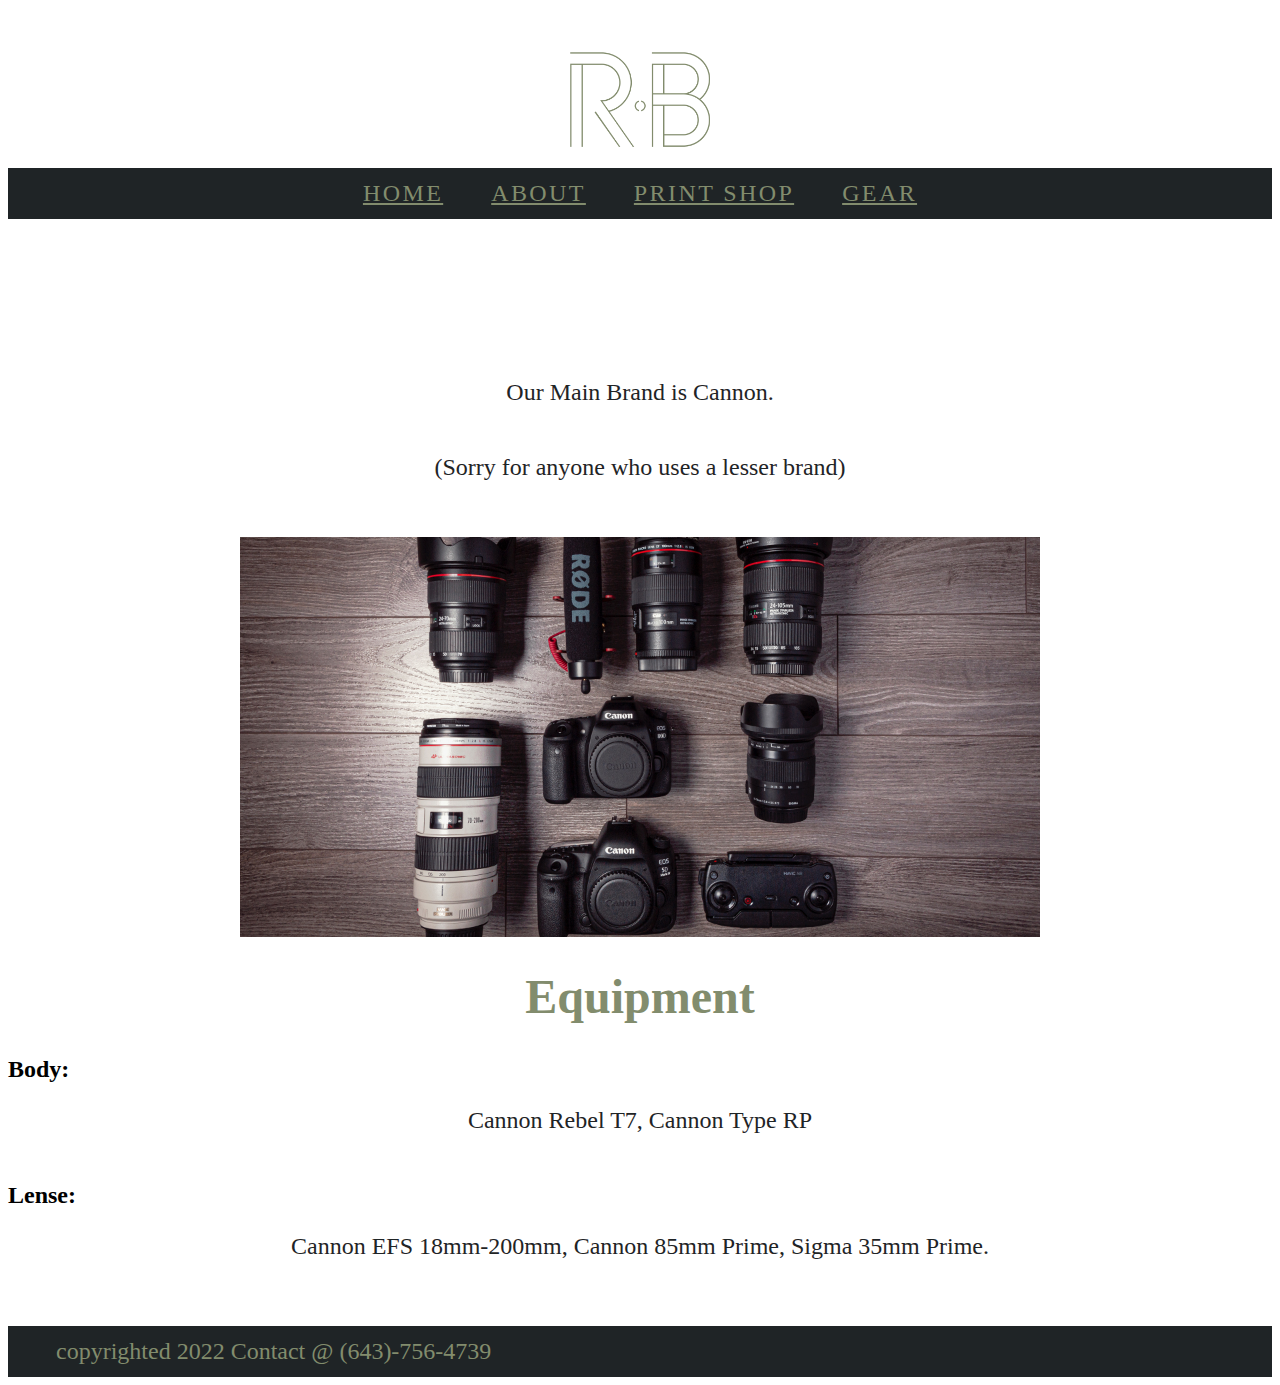
<file: Gear/Gear.html>
<!doctype html>
<html>
	<head>
<meta charset="UTF-8">
	<meta name="viewport" content="width=device-width, initial-scale=1">
		<title>Gear</title>
	</head>	
<style>
	@import url("../Main.css");
	#GearPhoto{
		display: grid;
		justify-content: center;
		margin-bottom: 2em;
		margin-top: 2em;
	}
	#logo{
		display: flex;
		justify-content: center;
		height: 0px;
	}
	#PrintShop {
		display: flex;
		justify-content: center;
		padding-bottom: 5em;
	}

</style>
	<header>
		<div id="logo"> 
			<img src="../Assets/Logo.png" width="200px" height="200px" alt="logo">
		</div>            
			<nav>
				<ul>
				<li><a href="../index.html">Home</a></li>
				<li><a href="file:///Tyrese-B-T7/School/Web%20Development/Website/Responsive/Meet_Artist/About.html">About</a></li>
				<li><a href="file:///Tyrese-B-T7/School/Web%20Development/Website/Responsive/Print_Shop/PrintShop.html">Print Shop</a></li>
				<li><a href="Gear.html">Gear</a></li>	
				</ul>
			</nav> 
	</header>
<body>
	<p>
Our Main Brand is Cannon. 
	</p>
	<p>
(Sorry for anyone who uses a lesser brand)
	</p>
		<div id="GearPhoto"> 
			<img src="Gear_8x4.jpg" width="800" height="400" alt="Gear">
		</div>

		<h1>Equipment</h1>
<h2>Body:</h2>
	<p>Cannon Rebel T7, Cannon Type RP</p>
	<h2>Lense:</h2>
	<p>Cannon EFS 18mm-200mm, Cannon 85mm Prime, Sigma 35mm Prime.</p>
</body>

	<br>
	<footer> copyrighted 2022 Contact @ (643)-756-4739</footer>
</html>
</file>
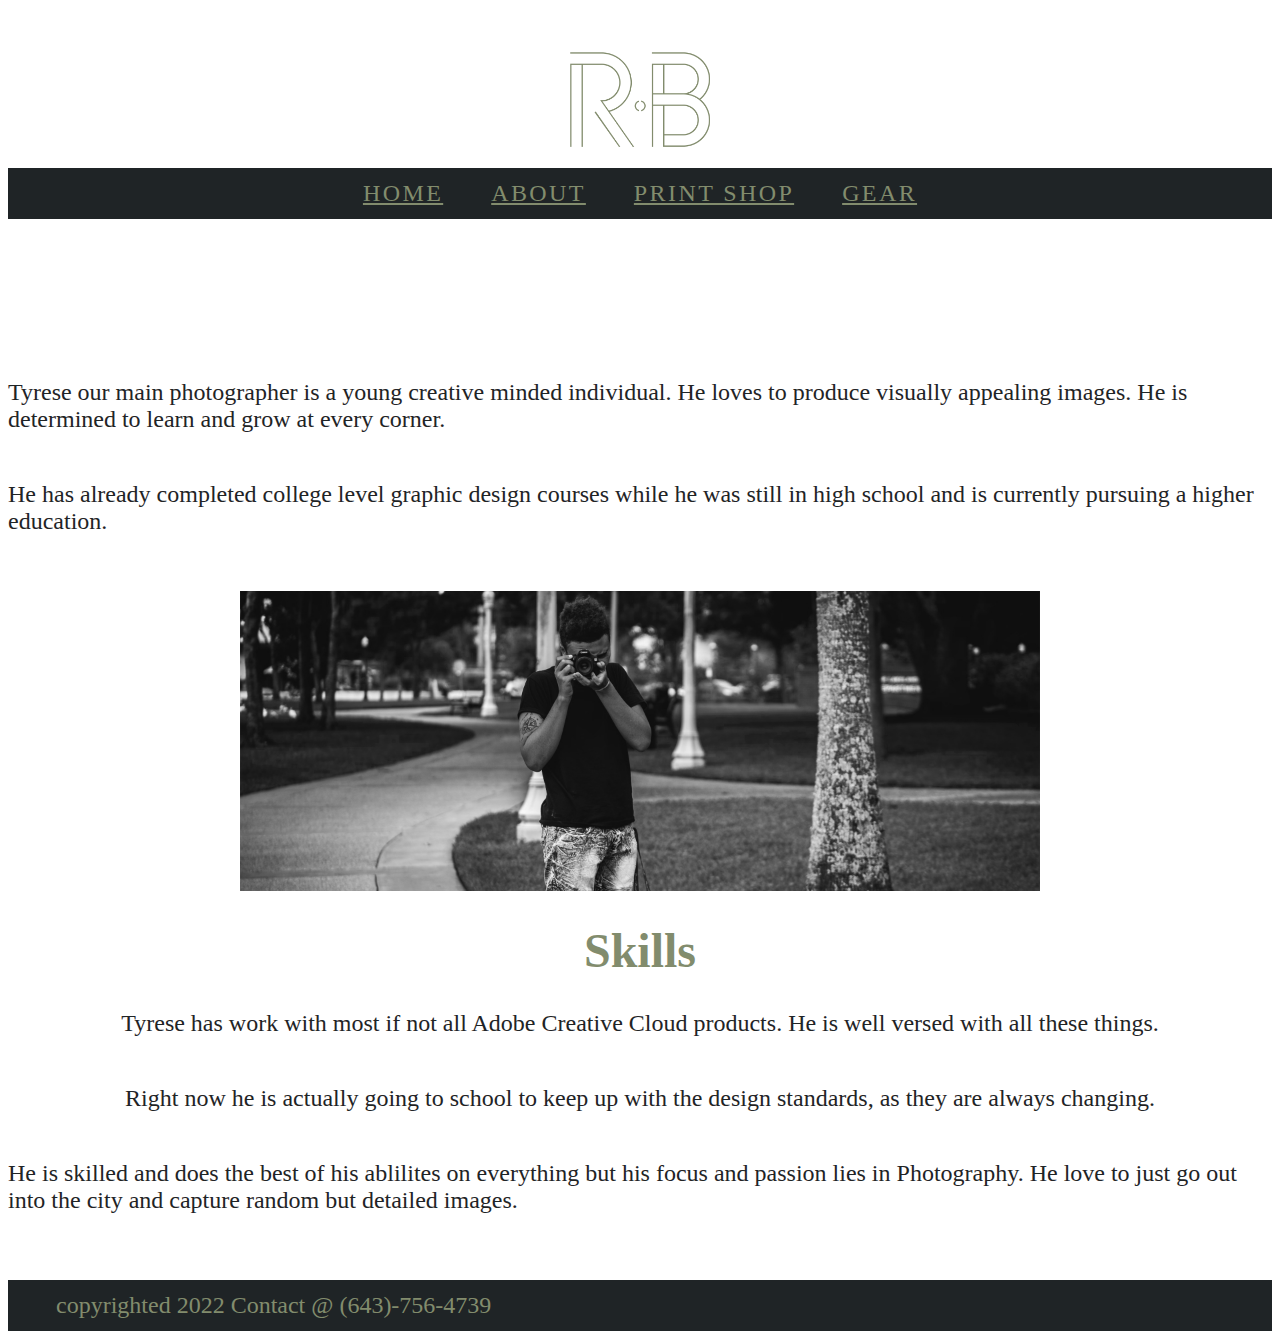
<file: Meet_Artist/About.html>
<!DOCTYPE html>
<html>
	<head>
<meta charset="UTF-8">
	<meta name="viewport" content="width=device-width, initial-scale=1">
		<title>About</title> 
	</head>	

<style>
	@import url("../Main.css");

	#ArtistPhoto{
		display: grid;
		justify-content: center;
		margin-bottom: 2em;
		margin-top: 2em;
	}
	#logo{
		display: flex;
		justify-content: center;
		height: 0px;
	}
	#PrintShop {
		display: flex;
		justify-content: center;
		padding-bottom: 5em;
	}

</style>
	<header>
		<div id="logo"> 
			<img src="../Assets/Logo.png" width="200px" height="200px" alt="logo">
		</div>
	
			<nav>
				<ul>
				<li><a href="file:///Tyrese-B-T7/School/Web%20Development/Website/Responsive/index.html">Home</a></li>
				<li><a href="About.html">About</a></li>
				<li><a href="file:///Tyrese-B-T7/School/Web%20Development/Website/Responsive/Print_Shop/PrintShop.html">Print Shop</a></li>
				<li><a href="../Gear/Gear.html">Gear</a></li>	
				</ul>
			</nav> 
	</header>
<body>
	<p>
		Tyrese our main photographer is a young creative minded individual. He loves to produce visually appealing images. He is determined to learn and grow at every corner. 
	</p>
	<p>
		He has already completed college level graphic design courses while he was still in high school and is currently pursuing a higher education.
	</p>
		<div id="ArtistPhoto"> 
			<img src="Personal_Photo.jpg" width="800" height="300" alt="Artist">
		</div>

		<h1>Skills</h1>
<p>
		Tyrese has work with most if not all Adobe Creative Cloud products. He is well versed with all these things.
</p>
		<p>
		Right now he is actually going to school to keep up with the design standards, as they are always changing.
		</p>
		<p>
		He is skilled and does the best of his ablilites on everything but his focus and passion lies in Photography. He love to just go out into the city and capture random but detailed images.
		</p>
</body>

	<br>
	<footer> copyrighted 2022 Contact @ (643)-756-4739</footer>
</html>
</file>
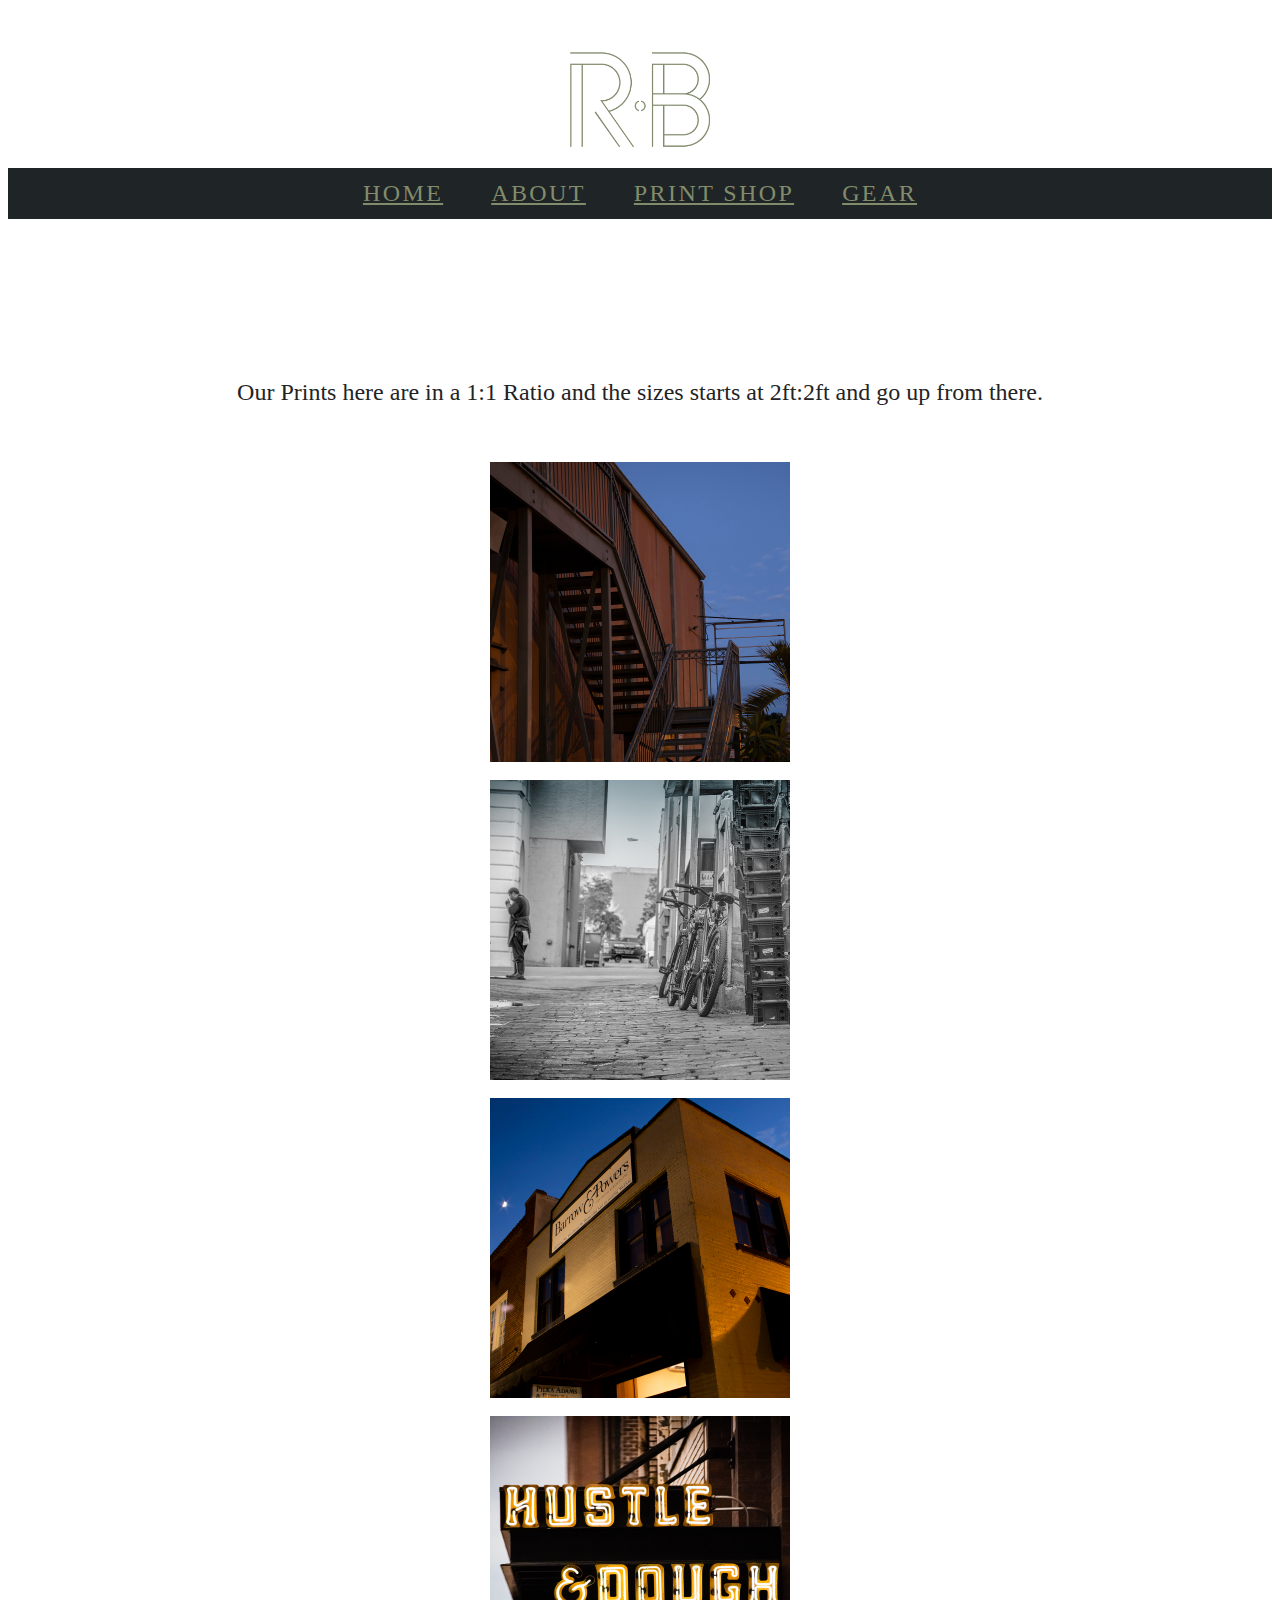
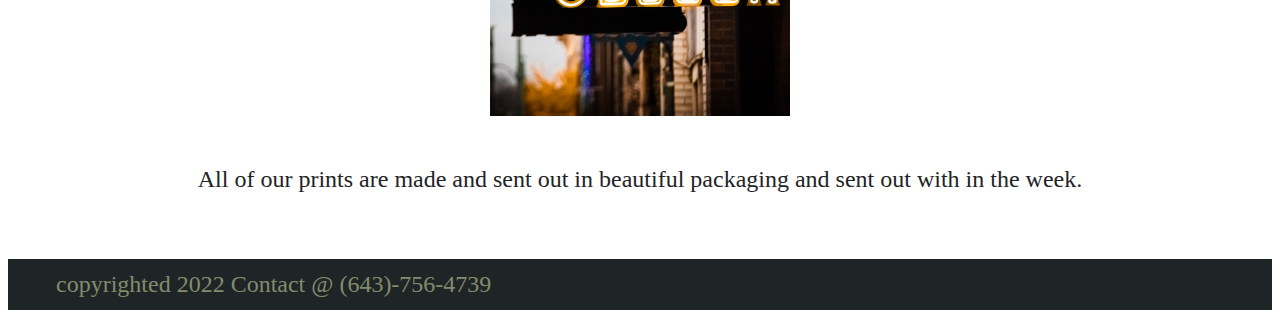
<file: Print_Shop/PrintShop.html>
<!doctype html>
<html>
	<head>
<meta charset="UTF-8">
	<meta name="viewport" content="width=device-width, initial-scale=1">
		<title>PrintShop</title>
	</head>	
<style>
	@import url("../Main.css");

	#prints{
		display: grid;
		justify-content: center;
		margin-bottom: 2em;
		margin-top: 2em;
	}
	#logo{
		display: flex;
		justify-content: center;
		height: 0px;
	}
	#PrintShop {
		display: flex;
		justify-content: center;
		padding-bottom: 5em;
	}
</style>
		<header>
		<div id="logo"> 
			<img src="../Assets/Logo.png" width="200px" height="200px" alt="logo">
		</div>          
			<nav>
				<ul>
				<li><a href="file:///Tyrese-B-T7/School/Web%20Development/Website/Responsive/index.html">Home</a></li>
				<li><a href="file:///Tyrese-B-T7/School/Web%20Development/Website/Responsive/Meet_Artist/About.html">About</a></li>
				<li><a href="PrintShop.html">Print Shop</a></li>
				<li><a href="../Gear/Gear.html">Gear</a></li>	
				</ul>
			</nav> 
	</header>
<body>
	<p>
Our Prints here are in a 1:1 Ratio and the sizes starts at 2ft:2ft and go up from there.
	</p>
		<div id="prints"> 
			<img src="Ready To Use/Print01 .jpg" width="300" height="300" alt="UrbanNight"><br>
			<img src="Ready To Use/Print02.jpg" width="300" height="300" alt="BreakTime"><br>
			<img src="Ready To Use/Print03 .jpg" width="300" height="300" alt="BarrowNight"><br>
			<img src="Ready To Use/Print04 .jpg" width="300" height="300" alt="Hustle"><br>
			
		</div>

		<p>
All of our prints are made and sent out in beautiful packaging and sent out with in the week.
		</p>
</body>
	<br>
	<footer> copyrighted 2022 Contact @ (643)-756-4739</footer>
</html>
</file>
